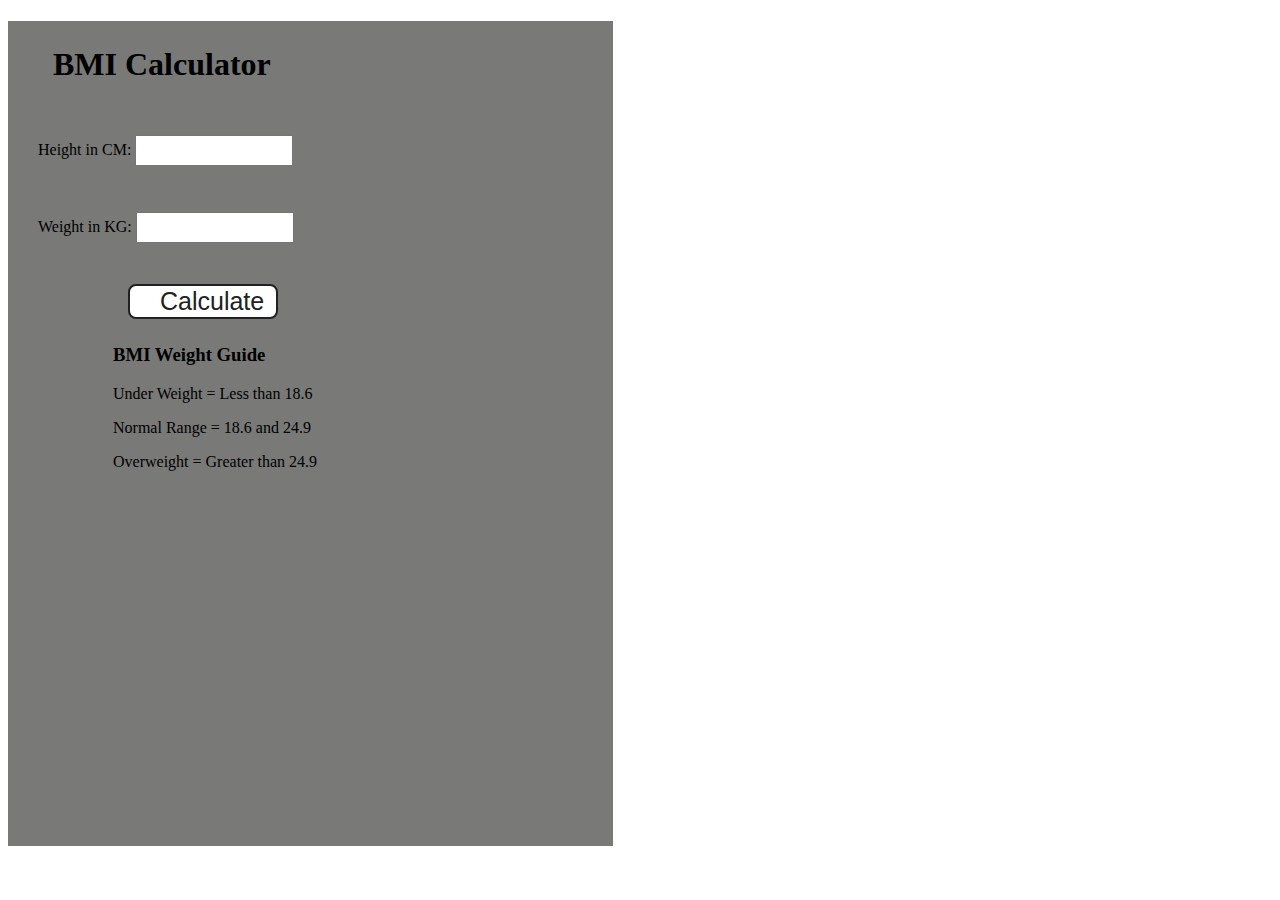
<file: 02_BMI_INDEX/index.html>
<!DOCTYPE html>
<html lang="en">

<head>
    <meta charset="UTF-8" />
    <meta name="viewport" content="width=device-width, initial-scale=1.0" />
    <meta http-equiv="X-UA-Compatible" content="ie=edge" />
    <link rel="stylesheet" href="style.css" />
    <title>BMI Calculator</title>
</head>

<body>
    <div class="container">
        <h1>BMI Calculator</h1>
        <form>
            <p><label>Height in CM: </label><input type="text" id="height" /></p>
            <p><label>Weight in KG: </label><input type="text" id="weight" /></p>
            <button>Calculate</button>
            <div id="results"></div>
            <div id="weight-guide">
                <h3>BMI Weight Guide</h3>
                <p>Under Weight = Less than 18.6</p>
                <p>Normal Range = 18.6 and 24.9</p>
                <p>Overweight = Greater than 24.9</p>
            </div>
        </form>
    </div>
</body>
<script src="index.js"></script>

</html>
</file>
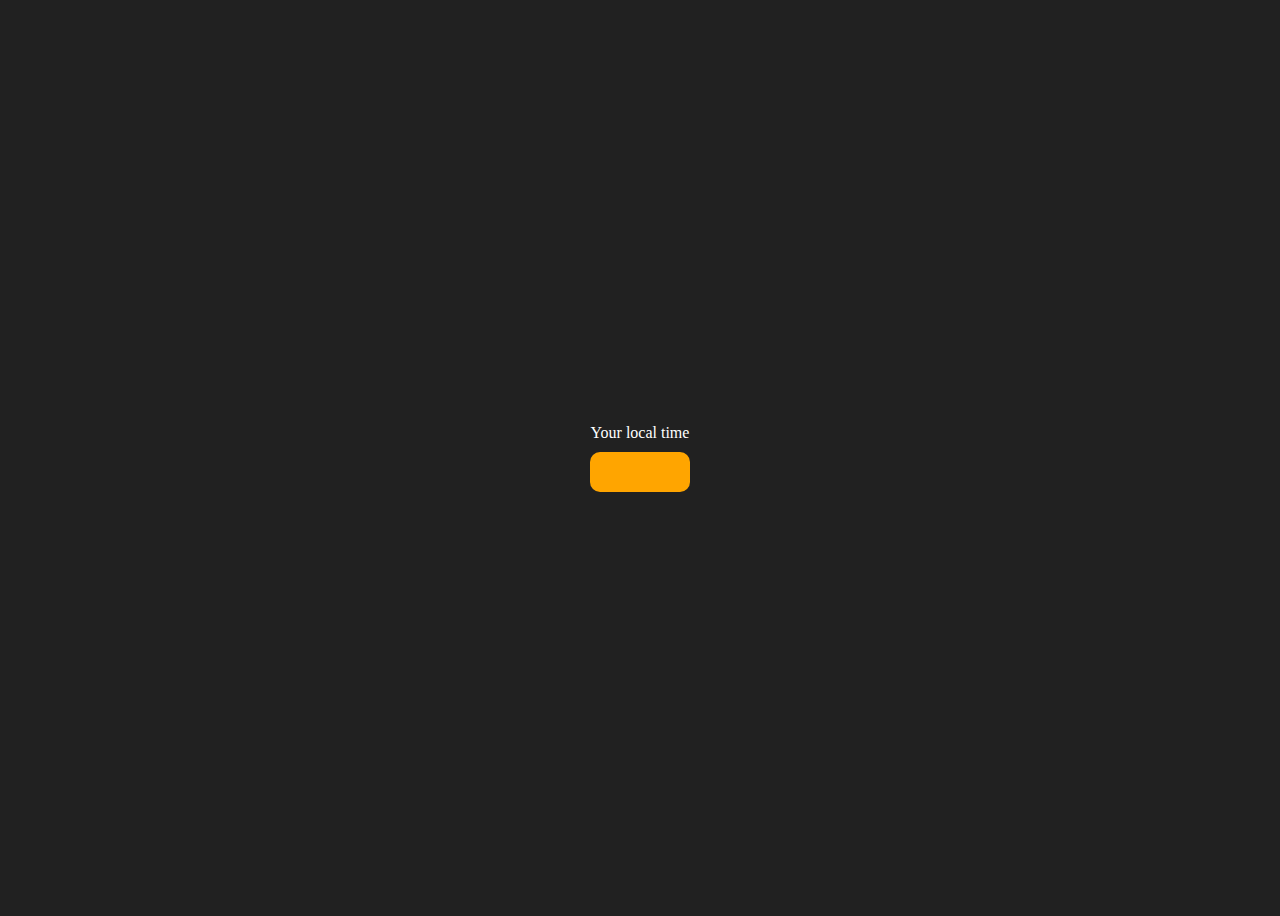
<file: 03_digital-clock/index.html>
<!DOCTYPE html>
<html lang="en">

<head>
    <meta charset="UTF-8" />
    <meta name="viewport" content="width=device-width, initial-scale=1.0" />
    <meta http-equiv="X-UA-Compatible" content="ie=edge" />

    <title>Your Local Time</title>
    <style>
        body {
            background-color: #212121;
            color: #fff;
        }

        .center {
            display: flex;
            height: 100vh;
            justify-content: center;
            align-items: center;
            flex-direction: column;
        }

        #clock {
            font-size: 40px;
            background-color: orange;
            padding: 20px 50px;
            margin-top: 10px;
            border-radius: 10px;
        }
    </style>
</head>

<body>
    <div class="center">
        <div id="banner"><span>Your local time</span></div>
        <div id="clock"></div>
    </div>
    <script src="index.js"></script>
</body>

</html>
</file>
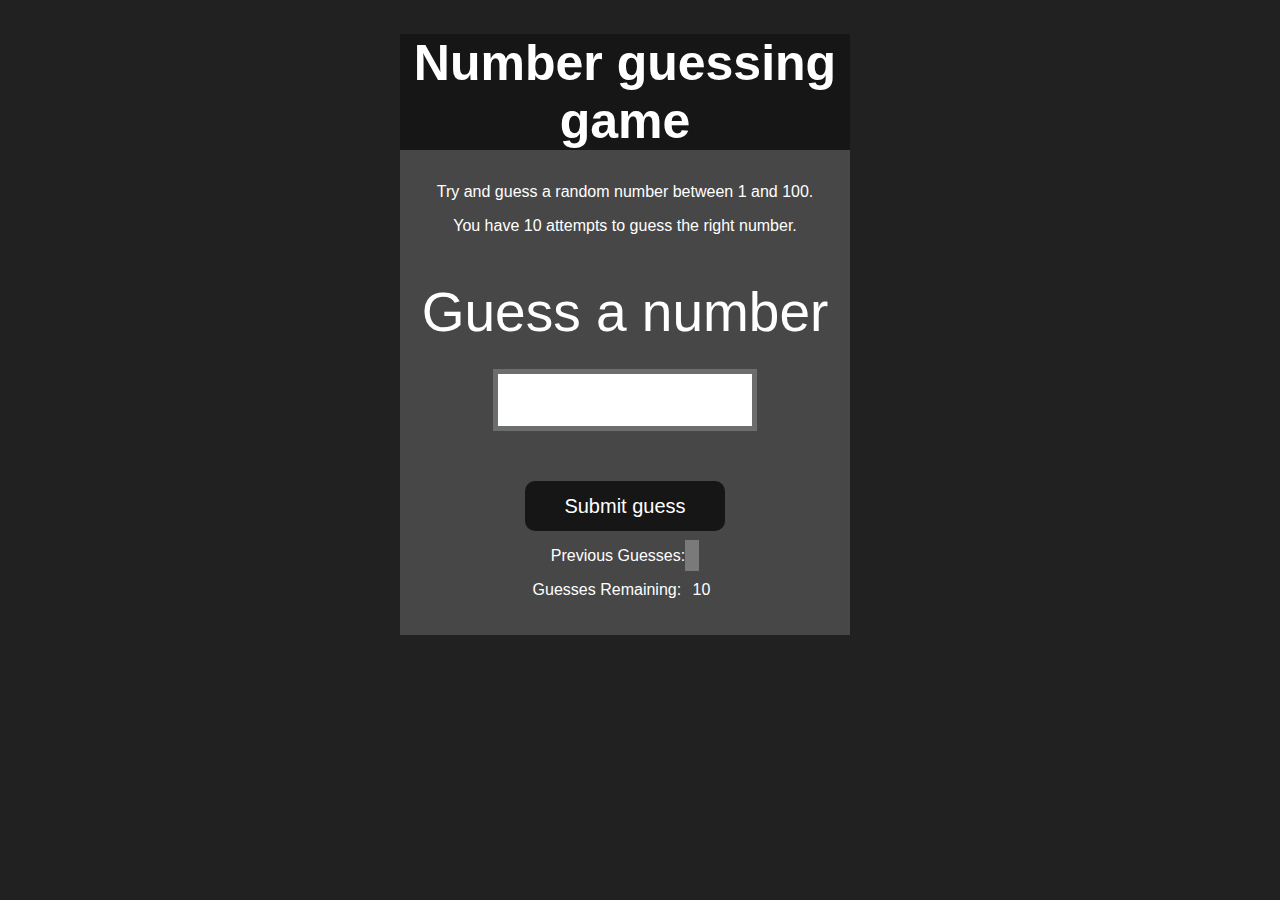
<file: 04_guess-a-number/index.html>
<!DOCTYPE html>
<html lang="en">

<head>
    <meta charset="UTF-8">
    <meta name="viewport" content="width=device-width, initial-scale=1.0">
    <meta http-equiv="X-UA-Compatible" content="ie=edge">
    <title>Number Guessing Game</title>
    <link rel="stylesheet" href="style.css">
</head>

<body style="background-color:#212121; color:#fff;">
    <div id="wrapper">
        <h1>Number guessing game</h1>
        <p>Try and guess a random number between 1 and 100.</p>
        <p>You have 10 attempts to guess the right number.</p>
        </br>
        <form class="form">
            <label2 for="guessField" id="guess">Guess a number</label>
                <input type="text" id="guessField" class="guessField">
                <input type="submit" id="subt" value="Submit guess" class="guessSubmit">
        </form>

        <div class="resultParas">
            <p>Previous Guesses: <span class="guesses"></span></p>
            <p>Guesses Remaining: <span class="lastResult">10</span></p>
            <p class="lowOrHi"></p>
        </div>
    </div>
    <script src="index.js"></script>
</body>

</html>
</file>
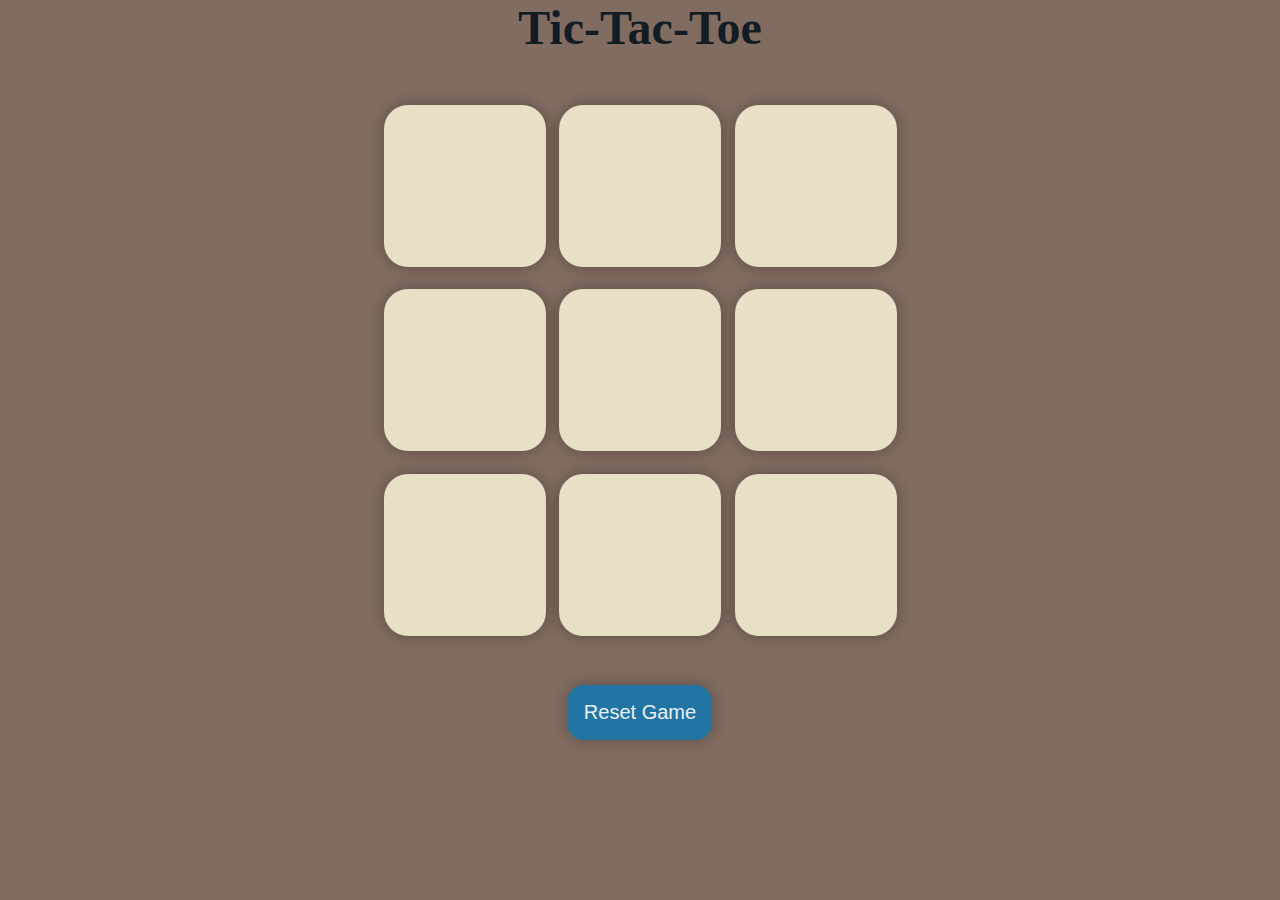
<file: 07_Tic-Tac-Toe_Game/index.html>
<!DOCTYPE html>
<html lang="en">

<head>
    <meta charset="UTF-8">
    <meta name="viewport" content="width=device-width, initial-scale=1.0">
    <title>Tic-Tac-Toe</title>
    <link rel="stylesheet" href="style.css">
</head>

<body>
    <main>
        <h1>Tic-Tac-Toe</h1>
        <div class="msg-container hide">
            <p class="msg"></p>
            <button id="new-btn">New Game</button>
        </div>
        <div class="container">
            <div class="game">
                <button class="box"></button>
                <button class="box"></button>
                <button class="box"></button>
                <button class="box"></button>
                <button class="box"></button>
                <button class="box"></button>
                <button class="box"></button>
                <button class="box"></button>
                <button class="box"></button>
            </div>
        </div>
        <button id="reset-btn">Reset Game</button>
    </main>
    <script type="text/javascript" src="app.js"></script>
</body>

</html>
</file>
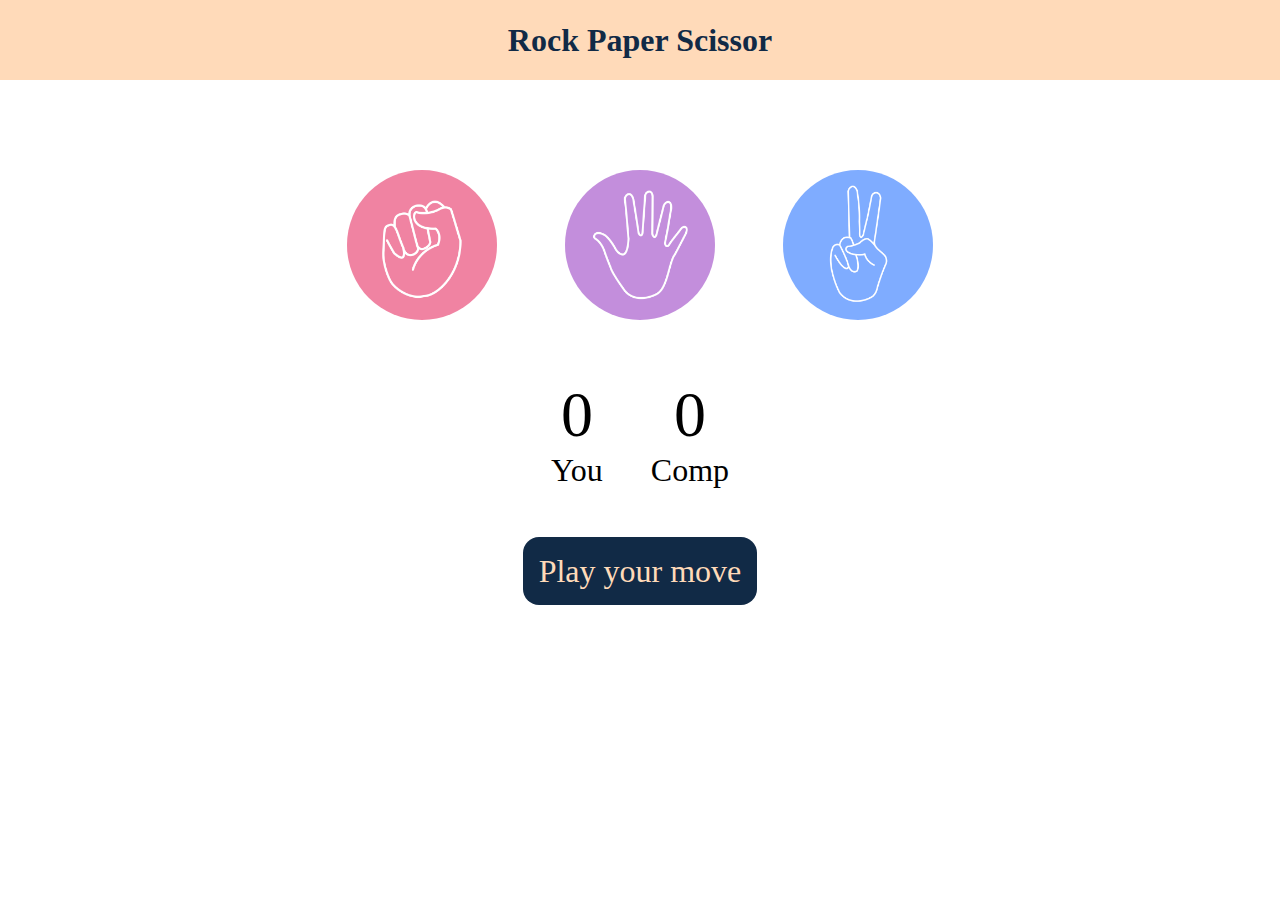
<file: 08_Stone-Paper-Scissor_Game/index.html>
<!DOCTYPE html>
<html lang="en">

<head>
    <meta charset="UTF-8">
    <meta name="viewport" content="width=device-width, initial-scale=1.0">
    <title>Stone-Paper-Scissor</title>

    <!-- Css file -->
    <link rel="stylesheet" href="style.css">
</head>

<body>
    <h1>Rock Paper Scissor</h1>
    <div class="choices">
        <div class="choice" id="rock">
            <img src="./Images/rock.png" alt="rock">
        </div>
        <div class="choice" id="paper">
            <img src="./Images/paper.png" alt="paper">
        </div>
        <div class="choice" id="scissor">
            <img src="./Images/scissors.png" alt="scissors">
        </div>
    </div>

    <div class="score-card">
        <div class="score">
            <p id="your-score">0</p>
            <p>You</p>
        </div>
        <div class="score">
            <p id="comp-score">0</p>
            <p>Comp</p>
        </div>
    </div>

    <div class="msg-container">
        <p id="msg">Play your move</p>
    </div>
    <!-- JS file -->
    <script src="app.js"></script>
</body>

</html>
</file>
<file: 02_BMI_INDEX/style.css>
.container {
    width: 575px;
    height: 825px;

    background-color: #797978;
    padding-left: 30px;
}

#height,
#weight {
    width: 150px;
    height: 25px;
    margin-top: 30px;
}

#weight-guide {
    margin-left: 75px;
    margin-top: 25px;
}

#results {
    font-size: 35px;
    margin-left: 90px;
    margin-top: 20px;
    color: rgb(241, 241, 241);
}

button {
    width: 150px;
    height: 35px;
    margin-left: 90px;
    margin-top: 25px;
    background-color: #fff;
    padding: 1px 30px;
    border-radius: 8px;
    color: #212121;
    text-decoration: none;
    border: 2px solid #212121;

    font-size: 25px;
}

h1 {
    padding-left: 15px;
    padding-top: 25px;

}
</file>
<file: 04_guess-a-number/style.css>
html {
    font-family: sans-serif;
}

body {
    width: 300px;
    max-width: 750px;
    min-width: 480px;
    margin: 0 auto;
    background-color: #212121;
}

.lastResult {
    color: white;
    padding: 7px;
}

.guesses {
    color: white;
    padding: 7px;
}

button {
    background-color: #141414;
    color: #fff;
    width: 250px;
    height: 50px;
    border-radius: 25px;
    font-size: 30px;
    border-style: none;
    margin-top: 30px;
    /* margin-left: 50px; */
}

#subt {
    background-color: #161616;
    color: #ffffff;
    width: 200px;
    height: 50px;
    border-radius: 10px;
    font-size: 20px;
    border-style: none;
    margin-top: 50px;
    /* margin-left: 75px; */
}

#guessField {
    color: #000;
    width: 250px;
    height: 50px;
    font-size: 30px;
    border-style: none;
    margin-top: 25px;

    /* margin-left: 50px; */
    border: 5px solid #6c6d6d;
    text-align: center;
}

#guess {
    font-size: 55px;
    /* margin-left: 90px; */
    margin-top: 120px;
    color: #fff;
}

.guesses {
    background-color: #7a7a7a;
}

#wrapper {
    box-sizing: border-box;
    text-align: center;
    width: 450px;
    height: auto;
    background-color: #474747;
    color: #fff;
    font-size: 25px;
    padding-bottom: 20px;
}

h1 {
    background-color: #161616;

    color: #fff;
    text-align: center;
}

p {
    font-size: 16px;
    text-align: center;
}
</file>
<file: 07_Tic-Tac-Toe_Game/style.css>
* {
    margin: 0;
    padding: 0;
}

button {
    cursor: pointer;
}

body {
    background-color: #816c61;
    text-align: center;
    color: #131B23;
    font-size: 1.5rem;
}

.msg-container {
    height: 100vmin;
    display: flex;
    justify-content: center;
    align-items: center;
    flex-direction: column;
    gap: 4rem;
}

.msg-container>.msg {
    font-size: 2rem;
    color: #E7DFC6;
    /* padding-block: 0.5vmin; */
    text-shadow: 0 0 1rem rgba(0, 0, 0, 0.3);
    /* font-weight: bold; */
}

.container {
    height: 70vh;
    display: flex;
    justify-content: center;
    align-items: center;
}


.game {
    height: 60vmin;
    width: 60vmin;
    display: flex;
    flex-wrap: wrap;
    justify-content: center;
    align-items: center;
    gap: 1.5vmin;
}

.box {
    height: 18vmin;
    width: 18vmin;
    border: none;
    border-radius: 1.5rem;
    box-shadow: 0 0 1rem rgba(0, 0, 0, 0.3);
    background-color: #E7DFC6;
    font-size: 8vmin;
}

#reset-btn {
    background-color: #2274A5;
    padding: 1rem;
    font-size: 1.25rem;
    border-radius: 1rem;
    border: none;
    color: #E9F1F7;
    box-shadow: 0 0 1rem rgba(0, 0, 0, 0.3);
}

#new-btn {
    background-color: #2274A5;
    padding: 1rem;
    font-size: 1.25rem;
    border-radius: 1rem;
    border: none;
    color: #E9F1F7;
    box-shadow: 0 0 1rem rgba(0, 0, 0, 0.3);
}

.hide {
    display: none;
}
</file>
<file: 08_Stone-Paper-Scissor_Game/style.css>
* {
    margin: 0;
    padding: 0;
    text-align: center;
}

h1 {
    background-color: #FFDAB9;
    color: #112A46;
    height: 5rem;
    line-height: 5rem;
}

.choices {
    display: flex;
    justify-content: center;
    align-items: center;
    gap: 3rem;
    margin-top: 5rem;
}

.choice {
    height: 170px;
    width: 170px;
    border-radius: 50%;
    display: flex;
    justify-content: center;
    align-items: center;
}

.choice:hover {
    cursor: pointer;
    transition: all 0.3s linear;
    background-color: #112A46;
}

img {
    height: 150px;
    width: 150px;
    object-fit: cover;
    border-radius: 50%;
}

.score-card {
    display: flex;
    justify-content: center;
    align-items: center;
    margin-top: 3rem;
    gap: 3rem;
    font-size: 2rem;
}

#your-score,
#comp-score {
    font-size: 4rem;
}

.msg-container {
    margin-top: 4rem;
}

#msg {
    background-color: #112A46;
    color: #FFDAB9;
    font-size: 2rem;
    display: inline;
    padding: 1rem;
    border-radius: 1rem;
}
</file>
